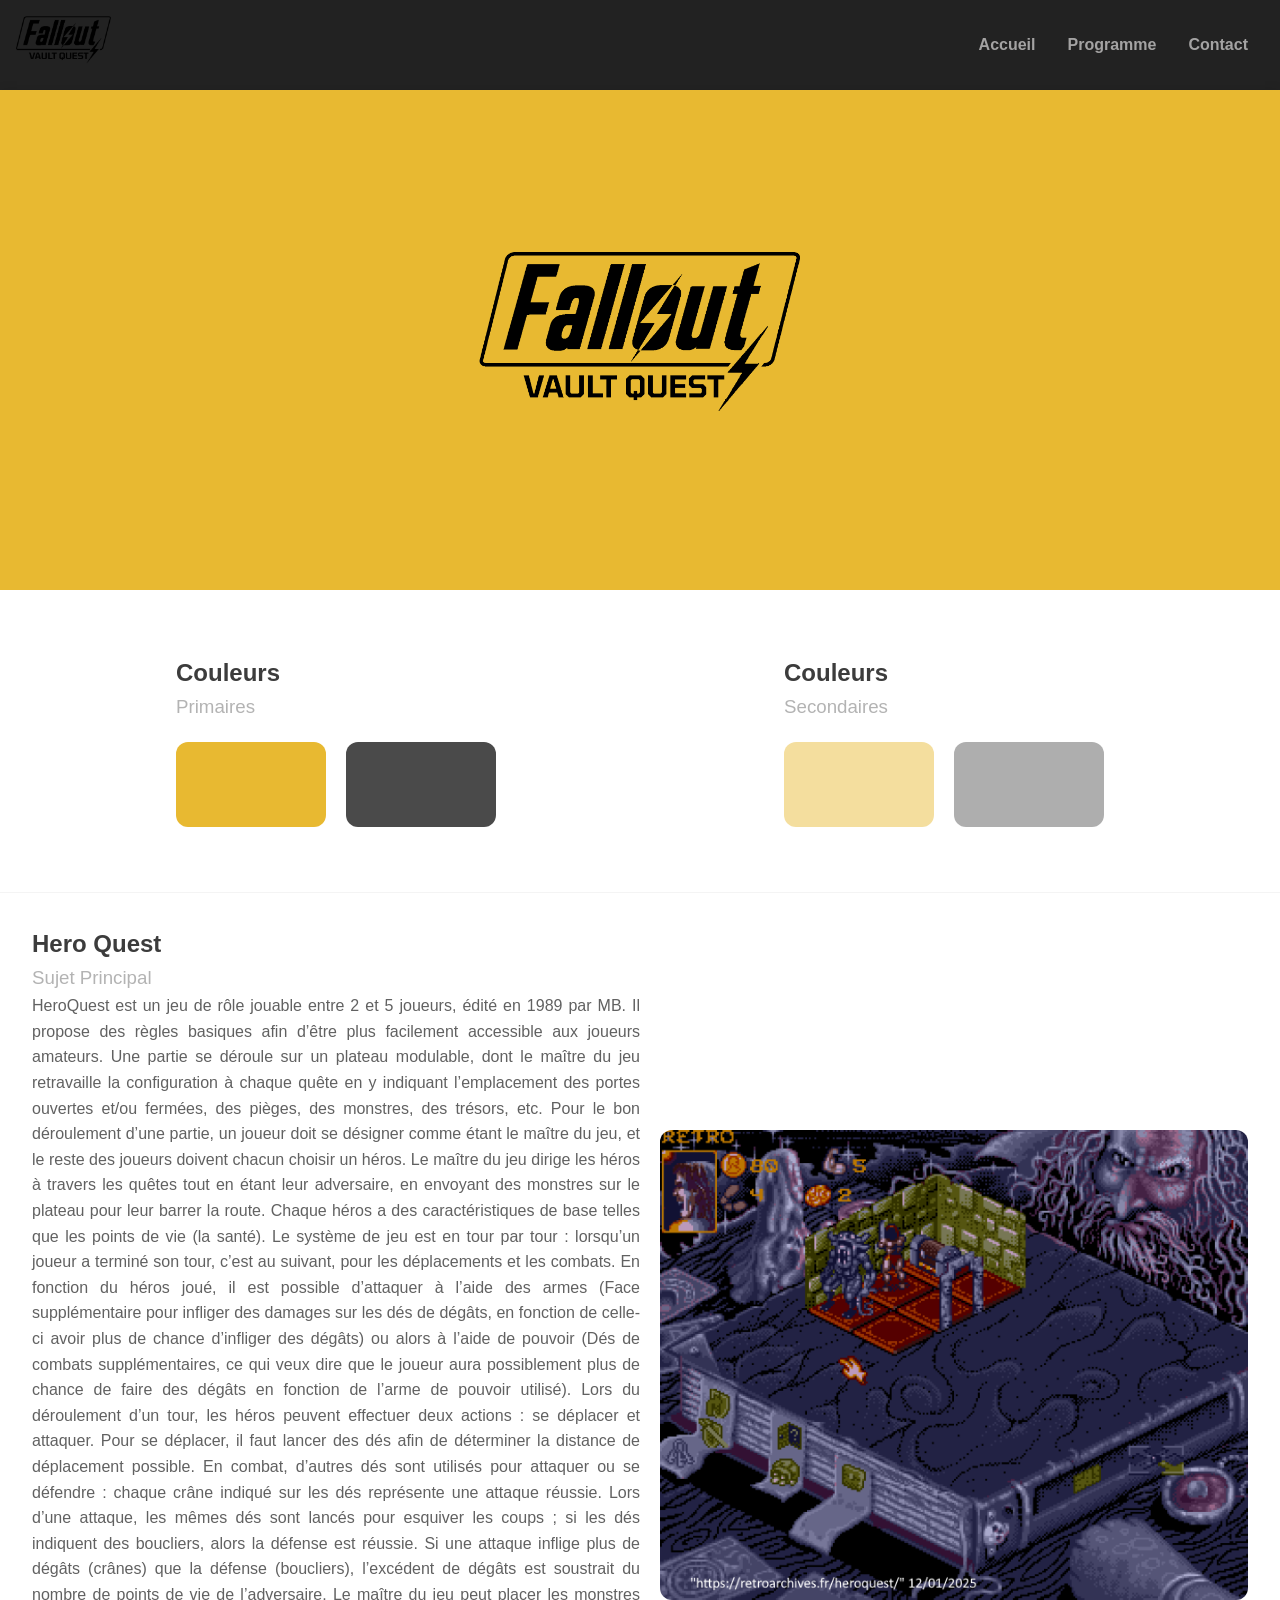
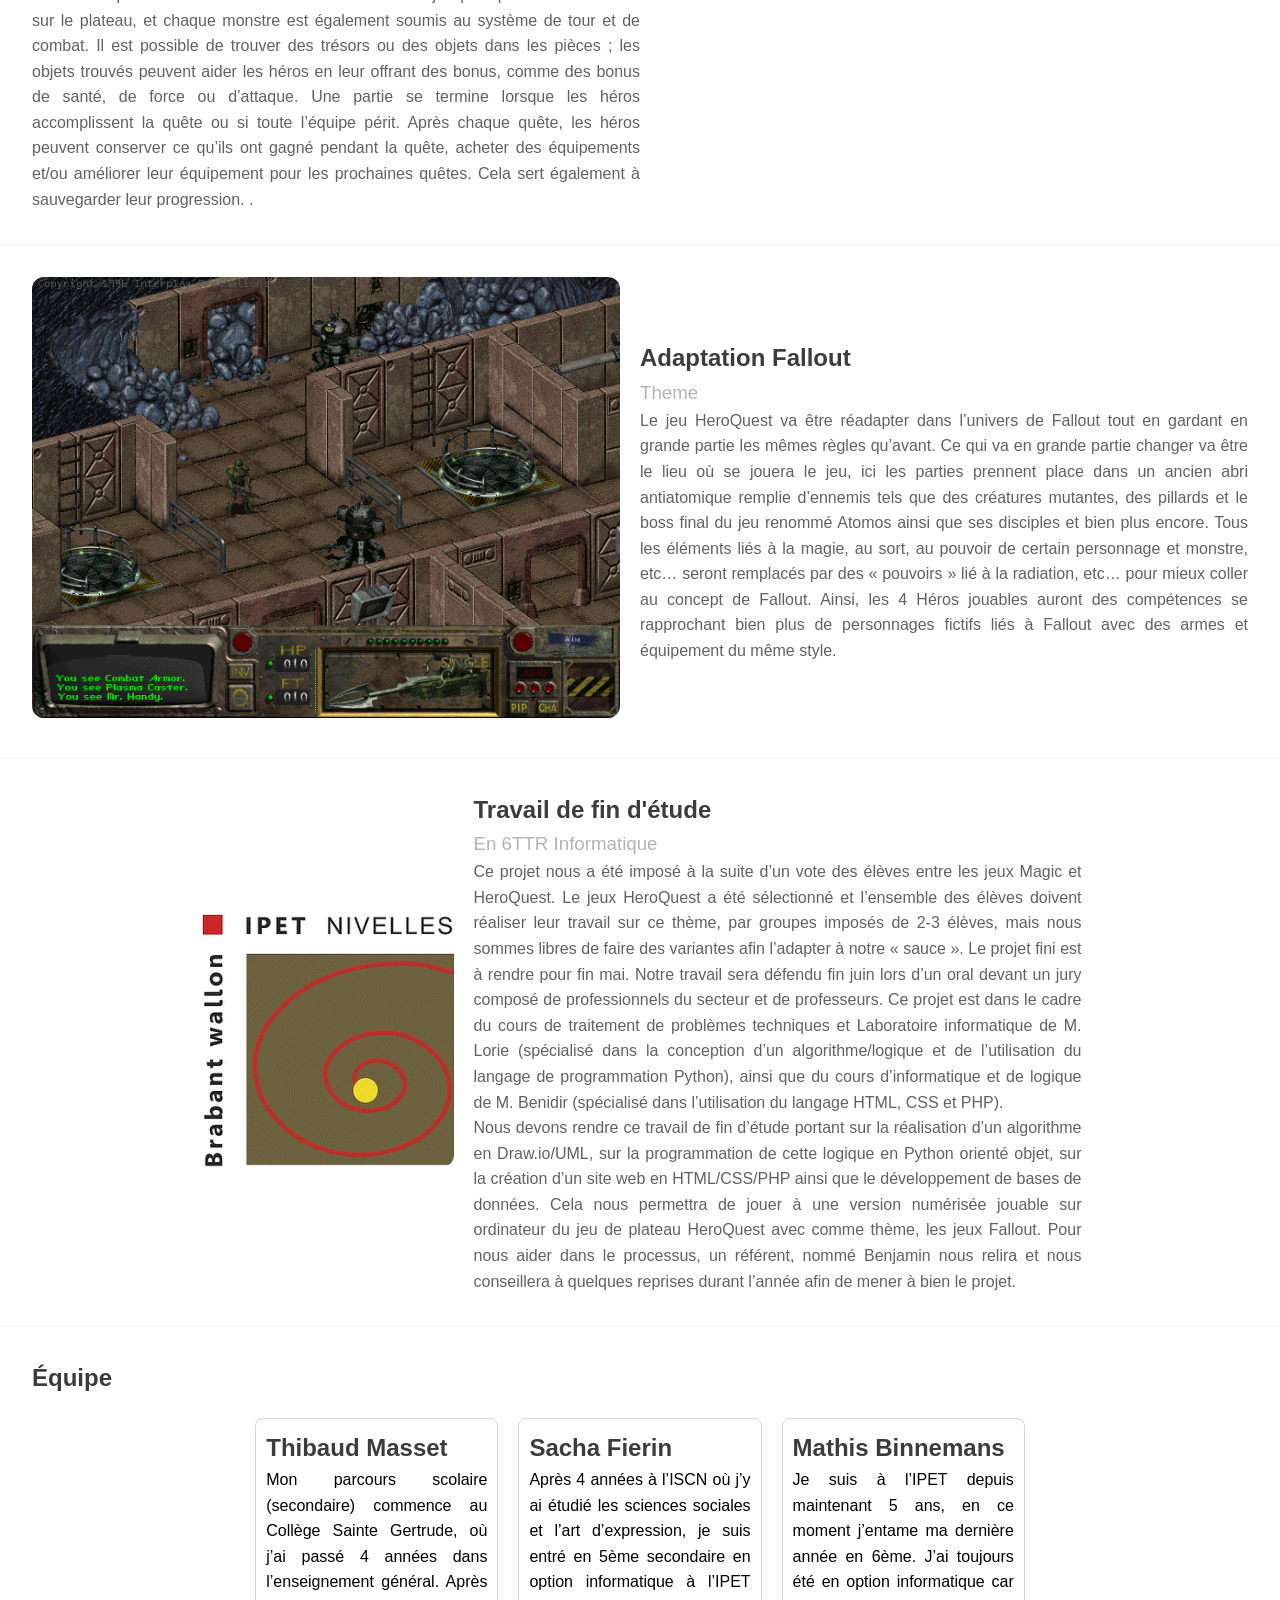
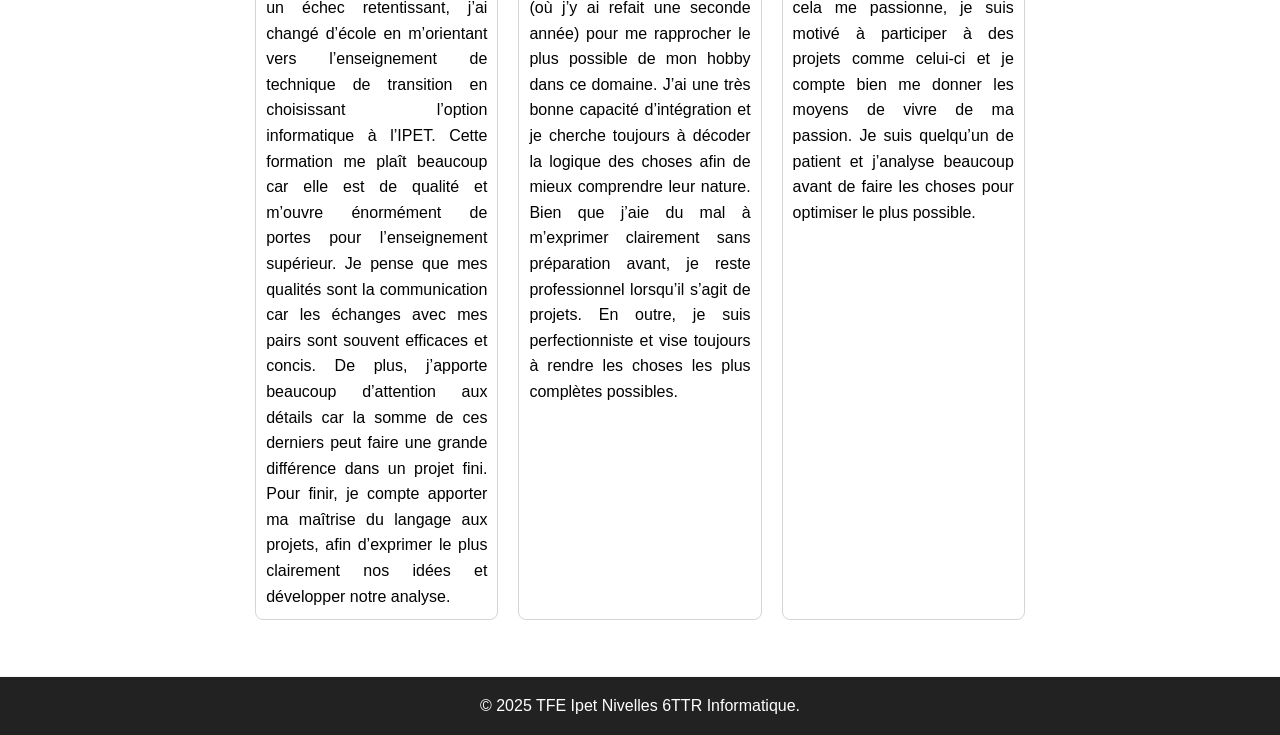
<file: index.html>
<!DOCTYPE html>
<html lang="fr">
<head>
    <meta charset="UTF-8">
    <meta name="viewport" content="width=device-width, initial-scale=1.0">
    <title>Fallout VaultQuest</title>
    <link rel="stylesheet" href="style.css">
</head>
<body>
    <header>
        <div class="logo-header">
            <img src="images/VQLog.png" alt="Logo Fallout" class="logo">
        </div>
        <nav>
            <ul class="navigation">
                <li><a href="#accueil">Accueil</a></li>
                <li><a href="#programme">Programme</a></li>
                <li><a href="#contact">Contact</a></li>
            </ul>
        </nav>
    </header>
    <main>
        <section id="accueil" class="logo">
            <img src="images/VQLog.png" alt="Logo Fallout Milieu" class="logo-milieu">
        </section>
        
        <section class="primaire_secondaires">
            <section id="couleurs">
                <h2>Couleurs</h2>
                <p></p>
                <h3>Primaires</h3>
                <div class="colors">
                    <div class="color-box primary"></div>
                    <div class="color-box primary2"></div>
                </div>
            </section>
            <section id="couleurs">
                <h2>Couleurs</h2>
                <p></p>
                <h3>Secondaires</h3>
                <div class="colors">
                    <div class="color-box secondary"></div>
                    <div class="color-box secondary2"></div>
                </div>
            </section>
        </section>
        <section id="programme">
            <div class="TFE-text">
                <h2>Hero Quest</h2>
                <h3>Sujet Principal</h3>
                <h4>HeroQuest est un jeu de rôle jouable entre 2 et 5 joueurs, édité en 1989 par MB. Il propose des règles basiques afin d’être plus facilement accessible aux joueurs amateurs. 
                    Une partie se déroule sur un plateau modulable, dont le maître du jeu retravaille la configuration à chaque quête en y indiquant l’emplacement des portes ouvertes et/ou fermées, des pièges, des monstres, des trésors, etc.
                    Pour le bon déroulement d’une partie, un joueur doit se désigner comme étant le maître du jeu, et le reste des joueurs doivent chacun choisir un héros. Le maître du jeu dirige les héros à travers les quêtes tout en étant leur adversaire, en envoyant des monstres sur le plateau pour leur barrer la route.
                    Chaque héros a des caractéristiques de base telles que les points de vie (la santé). Le système de jeu est en tour par tour : lorsqu’un joueur a terminé son tour, c’est au suivant, pour les déplacements et les combats. En fonction du héros joué, il est possible d’attaquer à l’aide des armes (Face supplémentaire pour infliger des damages sur les dés de dégâts, en fonction de celle-ci avoir plus de chance d’infliger des dégâts) ou alors à l’aide de pouvoir (Dés de combats supplémentaires, ce qui veux dire que le joueur aura possiblement plus de chance de faire des dégâts en fonction de l’arme de pouvoir utilisé).
                    Lors du déroulement d’un tour, les héros peuvent effectuer deux actions : se déplacer et attaquer. Pour se déplacer, il faut lancer des dés afin de déterminer la distance de déplacement possible. En combat, d’autres dés sont utilisés pour attaquer ou se défendre : chaque crâne indiqué sur les dés représente une attaque réussie. Lors d’une attaque, les mêmes dés sont lancés pour esquiver les coups ; si les dés indiquent des boucliers, alors la défense est réussie. Si une attaque inflige plus de dégâts (crânes) que la défense (boucliers), l’excédent de dégâts est soustrait du nombre de points de vie de l’adversaire. Le maître du jeu peut placer les monstres sur le plateau, et chaque monstre est également soumis au système de tour et de combat. 
                    Il est possible de trouver des trésors ou des objets dans les pièces ; les objets trouvés peuvent aider les héros en leur offrant des bonus, comme des bonus de santé, de force ou d’attaque.
                    Une partie se termine lorsque les héros accomplissent la quête ou si toute l’équipe périt. Après chaque quête, les héros peuvent conserver ce qu’ils ont gagné pendant la quête, acheter des équipements et/ou améliorer leur équipement pour les prochaines quêtes. Cela sert également à sauvegarder leur progression. 
                    .</h4>
            </div>
            <div class="illustration-programme">
                <img src="images/HeroQuest.png" alt="TFE" class="illustration">
            </div>
        </section>
        <section id="programme">
            <div class="illustration-programme">
                <img src="images/Fallout1.jpg" alt="TFE" class="illustration">
            </div>
            <div class="TFE-text">
                <h2>Adaptation Fallout</h2>
                <h3>Theme</h3>
                <h4>Le jeu HeroQuest va être réadapter dans l’univers de Fallout tout en gardant en grande partie les mêmes règles qu’avant. Ce qui va en grande partie changer va être le lieu où se jouera le jeu, ici les parties prennent place dans un ancien abri antiatomique remplie d’ennemis tels que des créatures mutantes, des pillards et le boss final du jeu renommé Atomos ainsi que ses disciples et bien plus encore.
                    Tous les éléments liés à la magie, au sort, au pouvoir de certain personnage et monstre, etc… seront remplacés par des « pouvoirs » lié à la radiation, etc… pour mieux coller au concept de Fallout. 
                    Ainsi, les 4 Héros jouables auront des compétences se rapprochant bien plus de personnages fictifs liés à Fallout avec des armes et équipement du même style.</h4>
            </div>
        </section>
        <section id="programme">
            <div class="illustration-programme">
                <img src="images/ipet.jpg" alt="IPET" class="illustration">
            </div>
            <div class="TFE-text">
                <h2>Travail de fin d'étude</h2>
                <h3>En 6TTR Informatique</h3>
                <h4>Ce projet nous a été imposé à la suite d’un vote des élèves entre les jeux
                    Magic et HeroQuest. Le jeux HeroQuest a été sélectionné et l’ensemble
                    des élèves doivent réaliser leur travail sur ce thème, par groupes
                    imposés de 2-3 élèves, mais nous sommes libres de faire des variantes
                    afin l’adapter à notre « sauce ». Le projet fini est à rendre pour fin mai.
                    Notre travail sera défendu fin juin lors d’un oral devant un jury composé
                    de professionnels du secteur et de professeurs.
                    
                    Ce projet est dans le cadre du cours de traitement de problèmes
                    techniques et Laboratoire informatique de M. Lorie (spécialisé dans la
                    conception d’un algorithme/logique et de l’utilisation du langage de
                    programmation Python), ainsi que du cours d’informatique et de logique
                    de M. Benidir (spécialisé dans l’utilisation du langage HTML, CSS et
                    PHP).</h4>
                <h4>Nous devons rendre ce travail de fin d’étude portant sur la réalisation
                    d’un algorithme en Draw.io/UML, sur la programmation de cette logique
                    en Python orienté objet, sur la création d’un site web en HTML/CSS/PHP
                    ainsi que le développement de bases de données. Cela nous permettra
                    de jouer à une version numérisée jouable sur ordinateur du jeu de
                    plateau HeroQuest avec comme thème, les jeux Fallout.
                    
                    Pour nous aider dans le processus, un référent, nommé Benjamin nous
                    relira et nous conseillera à quelques reprises durant l’année afin de
                    mener à bien le projet.</h4>
            </div>
        </section>
        <section id="equipe">
            <h2>Équipe</h2>
            <div class="equipe-containers">
                <article class="team-member">
                    <div class="team-text">
                        <h2>Thibaud Masset</h2>
                        <p>Mon parcours scolaire (secondaire) commence au Collège Sainte Gertrude, 
                        où j’ai passé 4 années dans l’enseignement général. Après un échec retentissant, 
                        j’ai changé d’école en m’orientant vers l’enseignement de technique de transition 
                        en choisissant l’option informatique à l’IPET. Cette formation me plaît beaucoup 
                        car elle est de qualité et m’ouvre énormément de portes pour l’enseignement supérieur. 
                        Je pense que mes qualités sont la communication car les échanges avec mes pairs sont 
                        souvent efficaces et concis. De plus, j’apporte beaucoup d’attention aux détails car la 
                        somme de ces derniers peut faire une grande différence dans un projet fini. Pour finir, 
                        je compte apporter ma maîtrise du langage aux projets, afin d’exprimer le plus clairement 
                        nos idées et développer notre analyse.</p>
                    </div>
                </article>
                <article class="team-member">
                    <div class="team-text">
                        <h2>Sacha Fierin</h2>
                    <p>Après 4 années à l’ISCN où j’y ai étudié les sciences sociales et l’art d’expression, je suis 
                        entré en 5ème secondaire en option informatique à l’IPET (où j’y ai refait une seconde année) 
                        pour me rapprocher le plus possible de mon hobby dans ce domaine. J’ai une très bonne capacité 
                        d’intégration et je cherche toujours à décoder la logique des choses afin de mieux comprendre leur 
                        nature. Bien que j’aie du mal à m’exprimer clairement sans préparation avant, je reste professionnel 
                        lorsqu’il s’agit de projets. En outre, je suis perfectionniste et vise toujours à rendre les choses les 
                        plus complètes possibles.</p>
                    </div>
                </article>
                <article class="team-member">
                    <div class="team-text">
                        <h2>Mathis Binnemans</h2>
                    <p>Je suis à l’IPET depuis maintenant 5 ans, en ce moment j’entame ma dernière année en 6ème. 
                        J’ai toujours été en option informatique car cela me passionne, je suis motivé à participer 
                        à des projets comme celui-ci et je compte bien me donner les moyens de vivre de ma passion. 
                        Je suis quelqu’un de patient et j’analyse beaucoup avant de faire les choses pour optimiser 
                        le plus possible.</p>
                    </div>
                </article>
            </div>
        </section>
    </main>
    <footer>
        <p>&copy; 2025 TFE Ipet Nivelles 6TTR Informatique.</p>
    </footer>
</body>
</html>
</file>
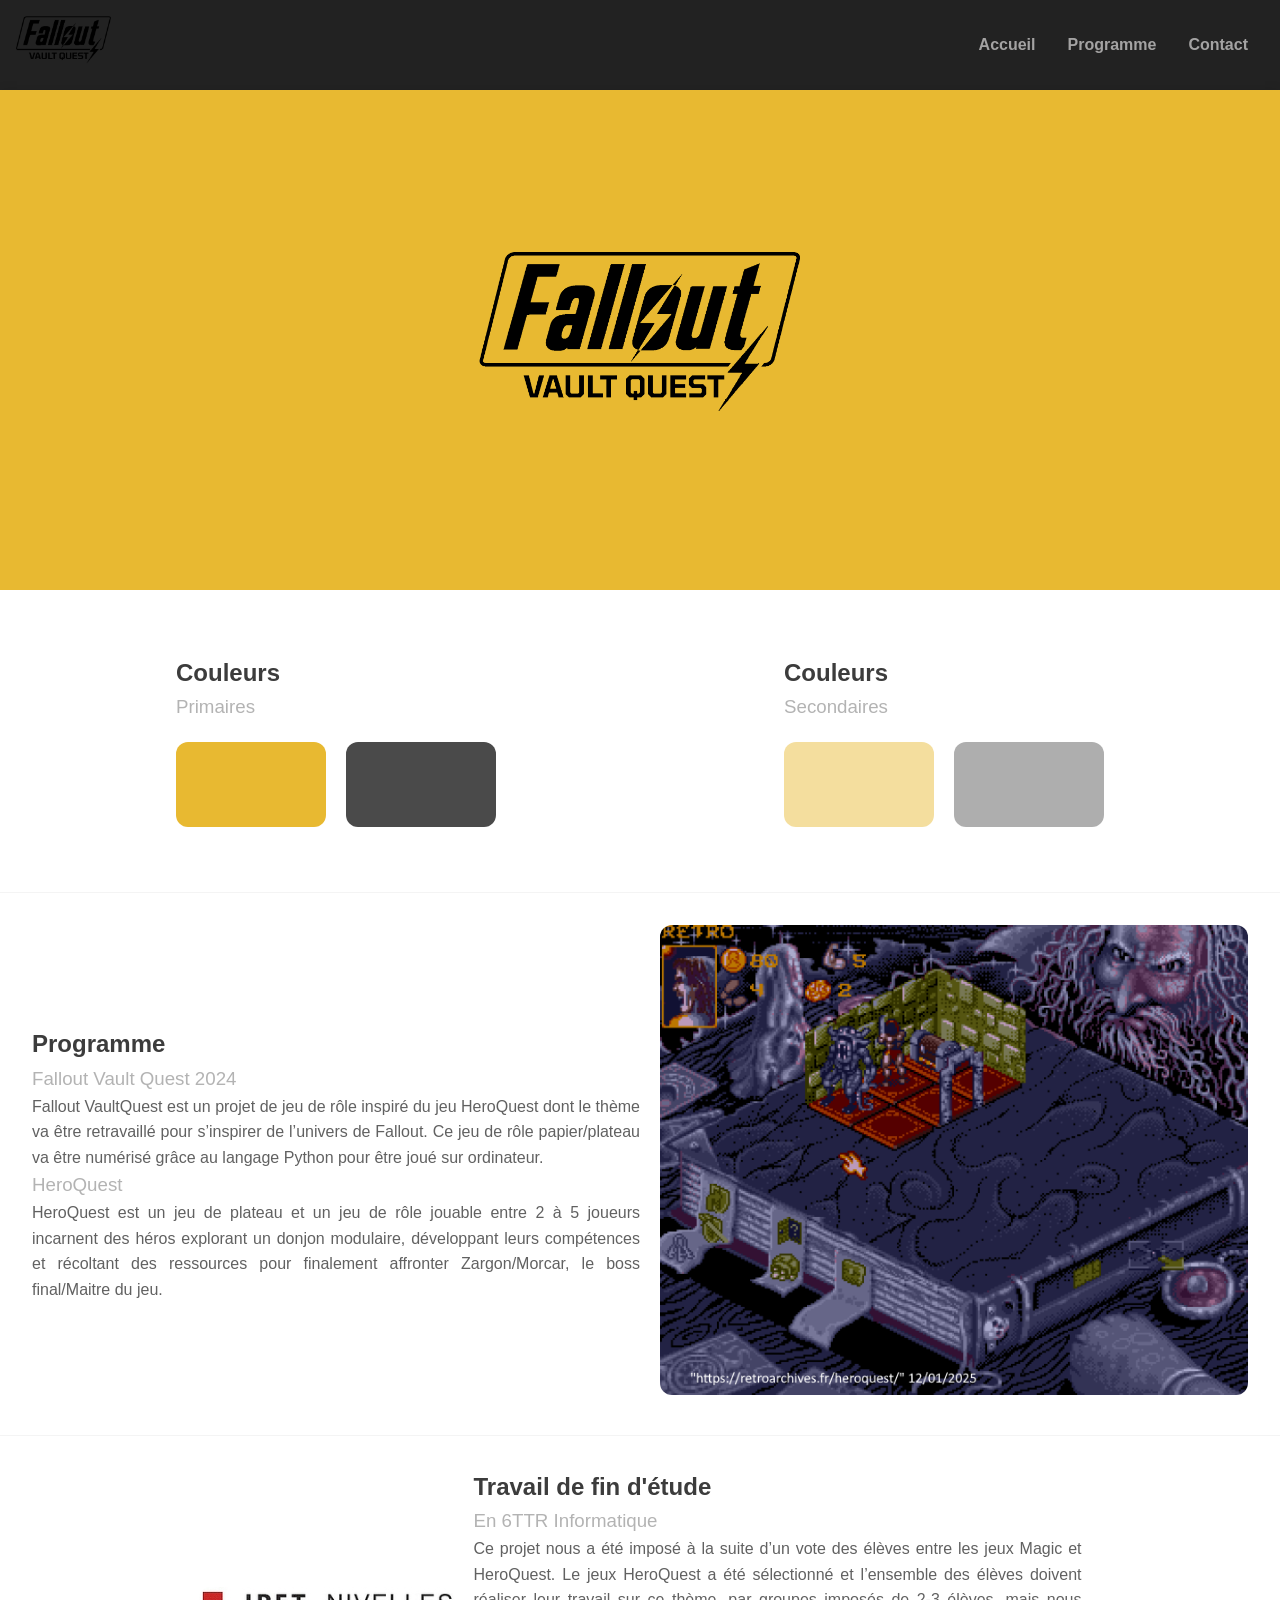
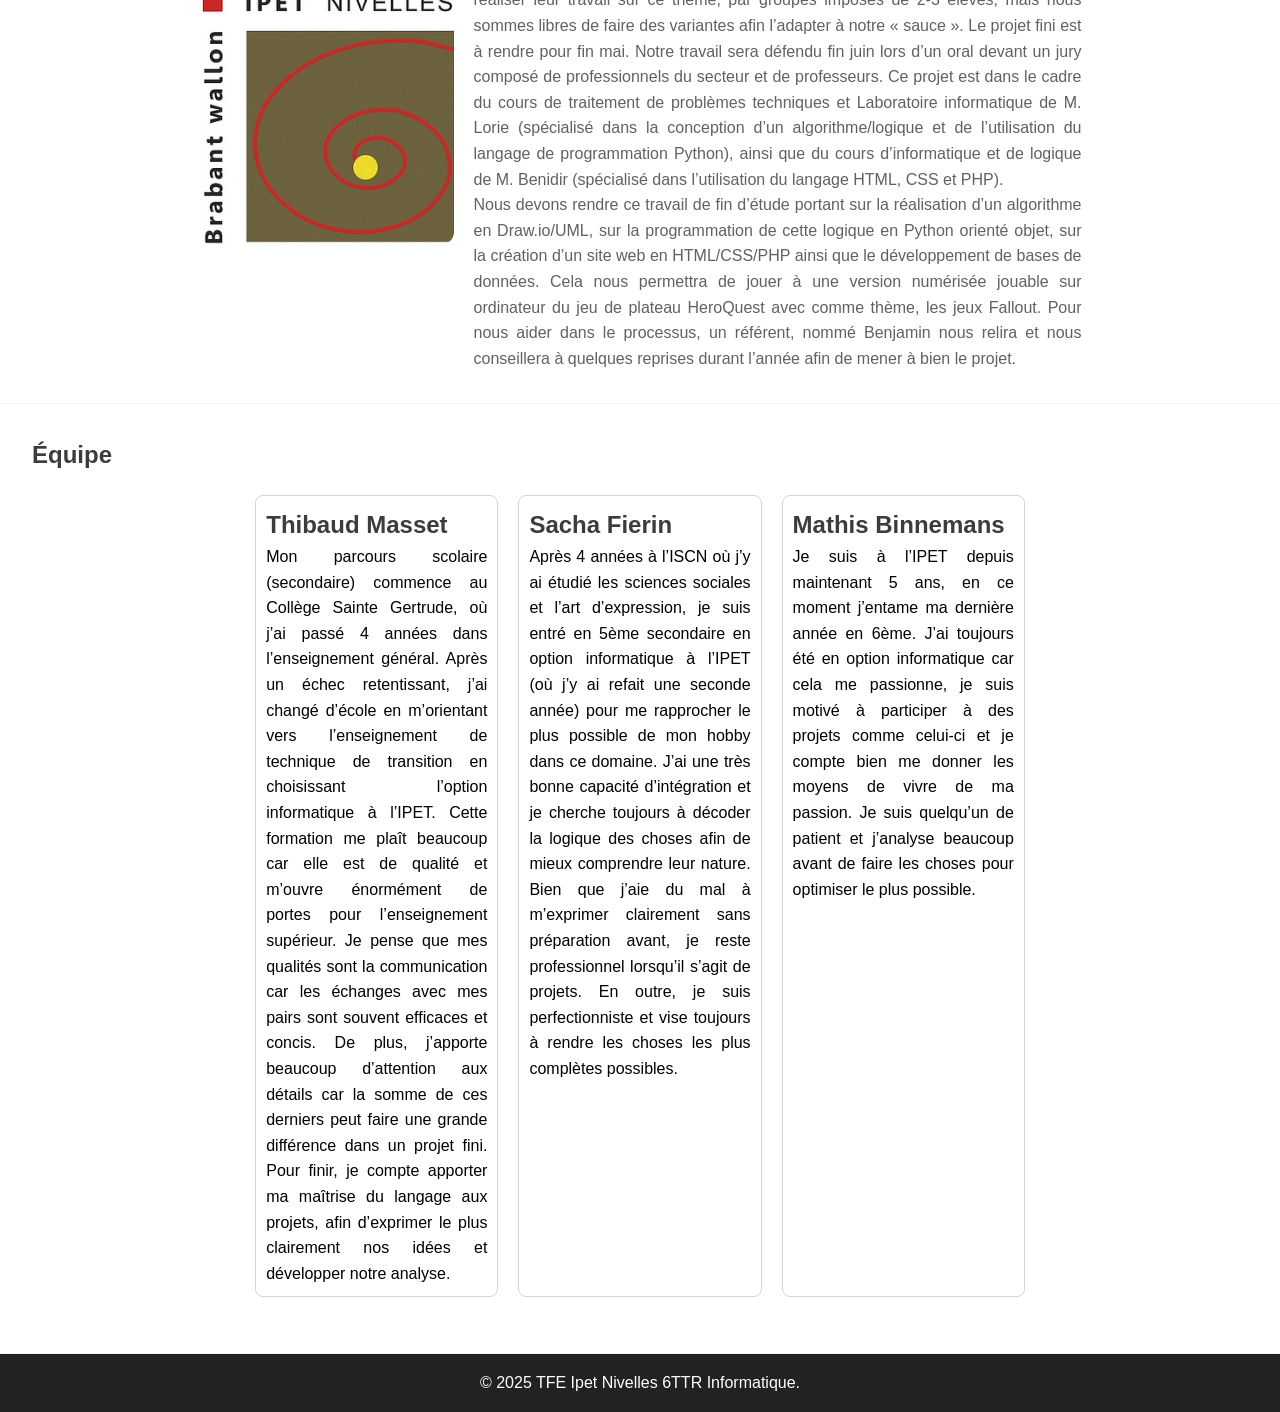
<file: fallout_vaultquest.html>
<!DOCTYPE html>
<html lang="fr">
<head>
    <meta charset="UTF-8">
    <meta name="viewport" content="width=device-width, initial-scale=1.0">
    <title>Fallout VaultQuest</title>
    <link rel="stylesheet" href="style.css">
</head>
<body>
    <header>
        <div class="logo-header">
            <img src="images/VQLog.png" alt="Logo Fallout" class="logo">
        </div>
        <nav>
            <ul class="navigation">
                <li><a href="#accueil">Accueil</a></li>
                <li><a href="#programme">Programme</a></li>
                <li><a href="#contact">Contact</a></li>
            </ul>
        </nav>
    </header>
    <main>
        <section id="accueil" class="logo">
            <img src="images/VQLog.png" alt="Logo Fallout Milieu" class="logo-milieu">
        </section>
        
        <section class="primaire_secondaires">
            <section id="couleurs">
                <h2>Couleurs</h2>
                <p></p>
                <h3>Primaires</h3>
                <div class="colors">
                    <div class="color-box primary"></div>
                    <div class="color-box primary2"></div>
                </div>
            </section>
            <section id="couleurs">
                <h2>Couleurs</h2>
                <p></p>
                <h3>Secondaires</h3>
                <div class="colors">
                    <div class="color-box secondary"></div>
                    <div class="color-box secondary2"></div>
                </div>
            </section>
        </section>
        <section id="programme">
            <div class="TFE-text">
                <h2>Programme</h2>
                <h3>Fallout Vault Quest 2024</h3>
                <h4>Fallout VaultQuest est un projet de jeu de rôle inspiré du jeu
                    HeroQuest dont le thème va être retravaillé pour s’inspirer de
                    l’univers de Fallout. Ce jeu de rôle papier/plateau va être
                    numérisé grâce au langage Python pour être joué sur
                    ordinateur.</h4>
                <h3>HeroQuest</h3>
                <h4>HeroQuest est un jeu de plateau et un jeu de rôle jouable 
                    entre 2 à 5 joueurs incarnent des héros explorant un donjon modulaire, 
                    développant leurs compétences et récoltant des ressources pour finalement affronter 
                    Zargon/Morcar, le boss final/Maitre du jeu.</h4>
            </div>
            <div class="illustration-programme">
                <img src="images/HeroQuest.png" alt="TFE" class="illustration">
            </div>
        </section>
        <section id="programme">
            <div class="illustration-programme">
                <img src="images/ipet.jpg" alt="IPET" class="illustration">
            </div>
            <div class="TFE-text">
                <h2>Travail de fin d'étude</h2>
                <h3>En 6TTR Informatique</h3>
                <h4>Ce projet nous a été imposé à la suite d’un vote des élèves entre les jeux
                    Magic et HeroQuest. Le jeux HeroQuest a été sélectionné et l’ensemble
                    des élèves doivent réaliser leur travail sur ce thème, par groupes
                    imposés de 2-3 élèves, mais nous sommes libres de faire des variantes
                    afin l’adapter à notre « sauce ». Le projet fini est à rendre pour fin mai.
                    Notre travail sera défendu fin juin lors d’un oral devant un jury composé
                    de professionnels du secteur et de professeurs.
                    
                    Ce projet est dans le cadre du cours de traitement de problèmes
                    techniques et Laboratoire informatique de M. Lorie (spécialisé dans la
                    conception d’un algorithme/logique et de l’utilisation du langage de
                    programmation Python), ainsi que du cours d’informatique et de logique
                    de M. Benidir (spécialisé dans l’utilisation du langage HTML, CSS et
                    PHP).</h4>
                <h4>Nous devons rendre ce travail de fin d’étude portant sur la réalisation
                    d’un algorithme en Draw.io/UML, sur la programmation de cette logique
                    en Python orienté objet, sur la création d’un site web en HTML/CSS/PHP
                    ainsi que le développement de bases de données. Cela nous permettra
                    de jouer à une version numérisée jouable sur ordinateur du jeu de
                    plateau HeroQuest avec comme thème, les jeux Fallout.
                    
                    Pour nous aider dans le processus, un référent, nommé Benjamin nous
                    relira et nous conseillera à quelques reprises durant l’année afin de
                    mener à bien le projet.</h4>
            </div>
        </section>
        <section id="equipe">
            <h2>Équipe</h2>
            <div class="equipe-containers">
                <article class="team-member">
                    <div class="team-text">
                        <h2>Thibaud Masset</h2>
                        <p>Mon parcours scolaire (secondaire) commence au Collège Sainte Gertrude, 
                        où j’ai passé 4 années dans l’enseignement général. Après un échec retentissant, 
                        j’ai changé d’école en m’orientant vers l’enseignement de technique de transition 
                        en choisissant l’option informatique à l’IPET. Cette formation me plaît beaucoup 
                        car elle est de qualité et m’ouvre énormément de portes pour l’enseignement supérieur. 
                        Je pense que mes qualités sont la communication car les échanges avec mes pairs sont 
                        souvent efficaces et concis. De plus, j’apporte beaucoup d’attention aux détails car la 
                        somme de ces derniers peut faire une grande différence dans un projet fini. Pour finir, 
                        je compte apporter ma maîtrise du langage aux projets, afin d’exprimer le plus clairement 
                        nos idées et développer notre analyse.</p>
                    </div>
                </article>
                <article class="team-member">
                    <div class="team-text">
                        <h2>Sacha Fierin</h2>
                    <p>Après 4 années à l’ISCN où j’y ai étudié les sciences sociales et l’art d’expression, je suis 
                        entré en 5ème secondaire en option informatique à l’IPET (où j’y ai refait une seconde année) 
                        pour me rapprocher le plus possible de mon hobby dans ce domaine. J’ai une très bonne capacité 
                        d’intégration et je cherche toujours à décoder la logique des choses afin de mieux comprendre leur 
                        nature. Bien que j’aie du mal à m’exprimer clairement sans préparation avant, je reste professionnel 
                        lorsqu’il s’agit de projets. En outre, je suis perfectionniste et vise toujours à rendre les choses les 
                        plus complètes possibles.</p>
                    </div>
                </article>
                <article class="team-member">
                    <div class="team-text">
                        <h2>Mathis Binnemans</h2>
                    <p>Je suis à l’IPET depuis maintenant 5 ans, en ce moment j’entame ma dernière année en 6ème. 
                        J’ai toujours été en option informatique car cela me passionne, je suis motivé à participer 
                        à des projets comme celui-ci et je compte bien me donner les moyens de vivre de ma passion. 
                        Je suis quelqu’un de patient et j’analyse beaucoup avant de faire les choses pour optimiser 
                        le plus possible.</p>
                    </div>
                </article>
            </div>
        </section>
    </main>
    <footer>
        <p>&copy; 2025 TFE Ipet Nivelles 6TTR Informatique.</p>
    </footer>
</body>
</html>
</file>
<file: style.css>
* {
    margin: 0;
    padding: 0;
    box-sizing: border-box;
}

body {
    font-family: 'Arial', sans-serif;
    background-color: #f4f4f4;
    line-height: 1.6;
}

header {
    background-color: #222;
    color: #fff;
    padding: 1rem;
    display: flex;
    align-items: center;
    justify-content: space-between;
}

h2 {
    font-family: 'Arial', sans-serif;
    color: #3c3c3c;
    line-height: 1.6;
}

h3 {
    font-family: 'Arial', sans-serif;
    color: #8b8b8ba6;
    line-height: 1.6;
    font-weight: 100;
}
h4 {
    font-family: 'Arial', sans-serif;
    color: #616161;
    line-height: 1.6;
    font-weight: 200;
    text-align: justify;
}
.logo-header img {
    height: 50px;
}

.navigation {
    list-style: none;
    display: flex;
}

.navigation li {
    margin: 0 1rem;
}

.navigation a {
    color: #a4a3a3;
    text-decoration: none;
    font-weight: bold;
}

.hero {
    text-align: center;
    padding: 2rem;
    background-color: #ffebcd;
    margin-bottom: 1px;
    position: relative;
}

.logo-milieu {
    height: 170px;
    margin-top: 40%;
}

.primaire_secondaires {
    display:flex;
}

.colors {
    display: flex;
}

.color-box {
    width: 150px;
    height: 100px;
    display: flex;
    margin-top: 20px;
}

.color-box.primary {
    background-color: #E8B931;
    height: 85px;
    border-radius: 12px;
    margin-right: 20px;
}

.color-box.primary2 {
    background-color: #4A4A4A;
    height: 85px;
    border-radius: 12px;
}

.color-box.secondary {
    background-color: #e8ba3178;
    height: 85px;
    border-radius: 12px;
    margin-right: 20px;
}

.color-box.secondary2 {
    background-color: #4a4a4a71;
    height: 85px;
    border-radius: 12px;
}

#accueil {
    padding: 2rem;
    margin: 0 auto;
    background: #E8B931;
    box-shadow: 0 0 10px rgba(0, 0, 0, 0.1);
    height: 500px;
    justify-content: center;
    display: grid;
}

#programme {
    display: flex;
    align-items: center;
    gap: 20px;
    justify-content: center;
}
.TFE-text {
    max-width: 50%;
}
.illustration {
    max-width: 100%;
    border-radius: 12px;
}
.equipe-containers {
    display: flex;
    gap: 20px;
    justify-content: center;
}

section {
    padding: 2rem;
    margin: 0 auto;
    background: #fff;
    margin-bottom: 1px;
}

.team-member {
    margin-bottom: 1.5rem;
    max-width: 50%;
    border-style: solid;
    border-width: 1.5px;
    max-width: 20%;
    margin-top: 20px;
    border-color: #7a7a7a50;
    border-radius: 8px;
}
.team-text {
    margin: 10px;
    text-align: justify;
}
footer {
    text-align: center;
    padding: 1rem;
    background-color: #222;
    color: #fff;
}
@media (max-width: 768px) {
    .logo-header img {
        height: 20px;
    }
    .logo-milieu {
        height: 100px;
    }
    .team-member {
        max-width: 100%;
    }
    h2 {
        font-size: 15px;
    }
    h3 {
        font-size: 12px;
    }
    h4 {
        font-size: 10px;
    }
    .TFE-text {
        max-width: none;
    }
    .team-text p {
        font-size: 10px;
    }
    .equipe-containers {
        display: block;
    }
    #programme {
        display: block;
        align-items: center;
        gap: 20px;
        justify-content: center;
    }
    .colors {
        display: block;
    }

    .color-box {
        display: block;
        width: 75px;
        max-height: 50px;
    }
}
</file>
